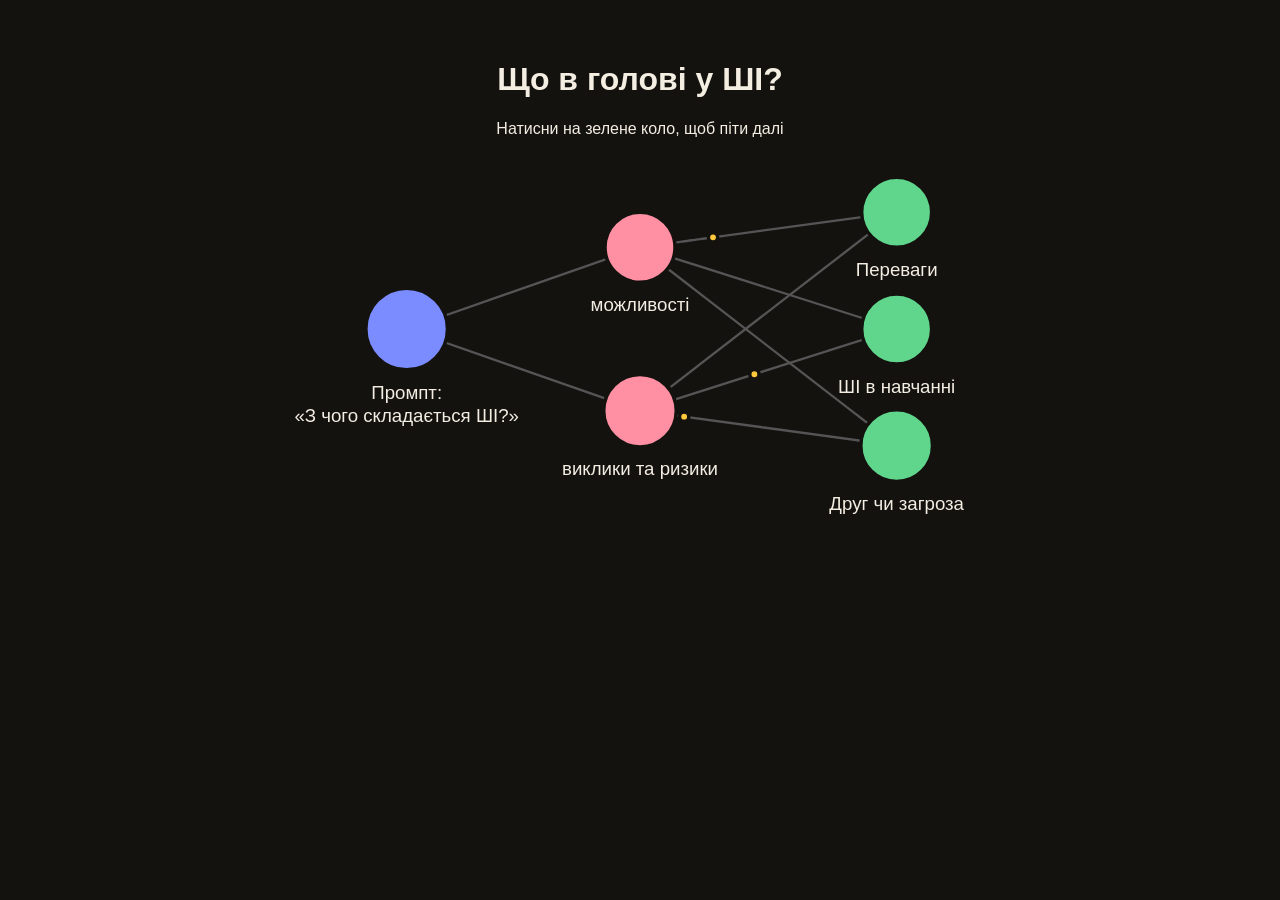
<file: index.html>
<!DOCTYPE html>
<html lang="uk">
<head>
    <meta charset="UTF-8">
    <meta name="viewport" content="width=device-width, initial-scale=1.0">
    <link rel="stylesheet" href="home.css">
    <title>Штучний інтелект</title>
    <script src="main.js" defer></script>
    <script src="network.js" defer></script>
</head>
<body>
    <header id="site-header"></header>
 
    <main>
        <h1>Що в голові у ШІ?</h1>
        <p>Натисни на зелене коло, щоб піти далі</p>
 
        <svg id="net" viewBox="0 0 600 320"></svg>
    </main>
 
    <footer id="site-footer"></footer>
</body>
</html>
</file>
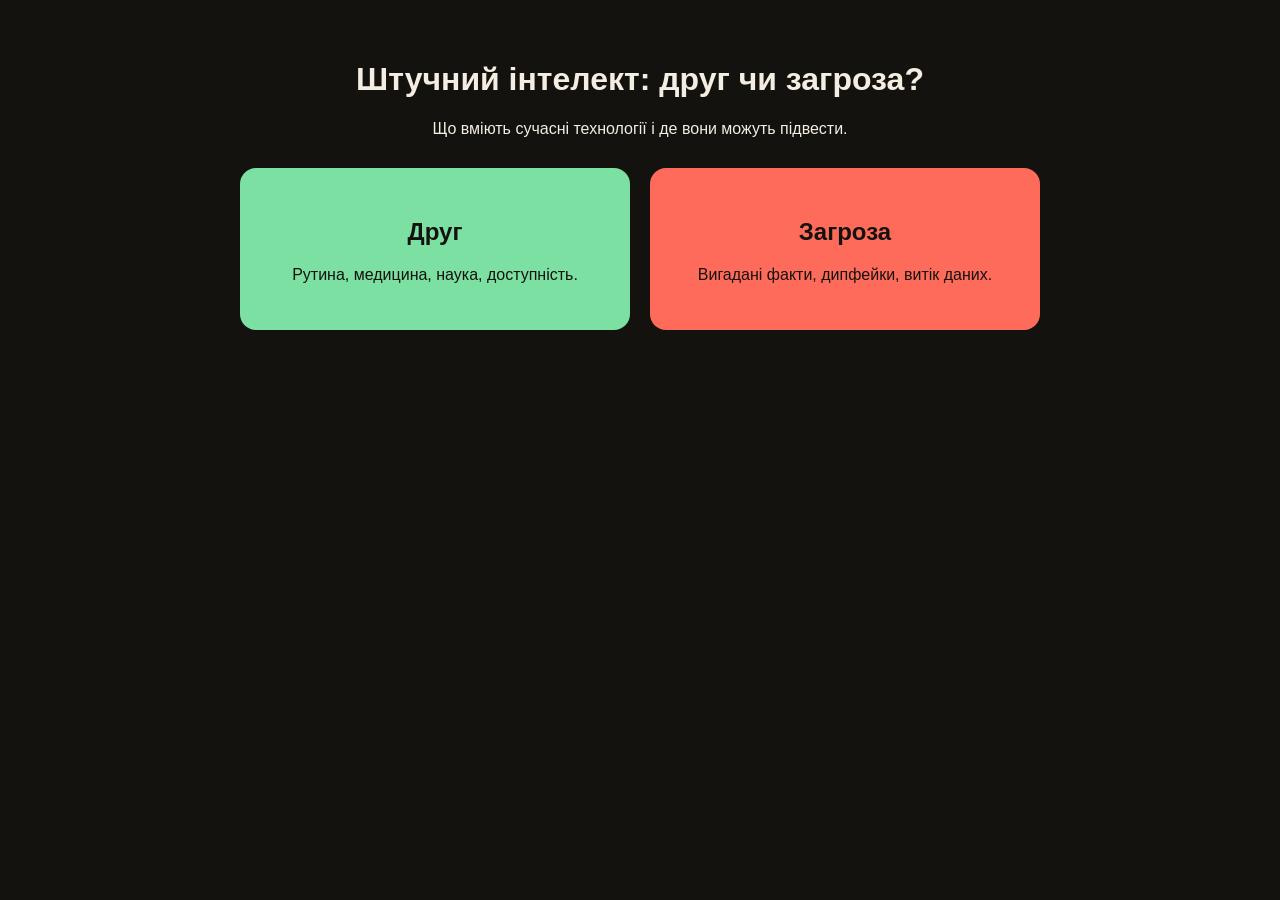
<file: friend or threat.html>
<!DOCTYPE html>
<html lang="uk">
<head>
    <meta charset="UTF-8">
    <meta name="viewport" content="width=device-width, initial-scale=1.0">
    <link rel="stylesheet" href="home.css">
    <title>Друг чи загроза?</title>
    <script src="main.js" defer></script>
</head>
<body>
    <header id="site-header"></header>
 
    <main>
        <h1>Штучний інтелект: друг чи загроза?</h1>
        <p>Що вміють сучасні технології і де вони можуть підвести.</p>
 
        <div class="two">
            <a class="card good" href="advantagesAI.html">
                <h2>Друг</h2>
                <p>Рутина, медицина, наука, доступність.</p>
            </a>
            <a class="card bad" href="risks.html">
                <h2>Загроза</h2>
                <p>Вигадані факти, дипфейки, витік даних.</p>
            </a>
        </div>
    </main>
 
    <footer id="site-footer"></footer>
</body>
</html>
</file>
<file: home.css>
body {
  margin: 0;
  min-height: 100vh;
  display: flex;
  flex-direction: column;
  background: #14120f;
  color: #f3ede2;
  font-family: Segoe UI, sans-serif;
}
 
main {
  flex: 1;
  text-align: center;
  padding: 40px 5%;
}
 
/* схема */
svg {
  width: 100%;
  max-width: 700px;
}
 
line {
  stroke: #555;
  stroke-width: 2;
}
 
circle {
  stroke: #14120f;
  stroke-width: 3;
  transform-box: fill-box;
  transform-origin: center;
  transition: transform 0.2s;
}
 
.blue { fill: #7a8cff; }
.pink { fill: #ff8fa3; }
.green { fill: #5fd68c; }
 
a:hover circle {
  transform: scale(1.2);
}
 
text {
  fill: #f3ede2;
  font-size: 16px;
  text-anchor: middle;
}
 
a:hover text {
  fill: #ffc83d;
}
 
/* друг чи загроза */
.two {
  display: flex;
  flex-wrap: wrap;
  gap: 20px;
  max-width: 800px;
  margin: 30px auto;
}
 
.card {
  flex: 1;
  min-width: 250px;
  padding: 30px;
  border-radius: 16px;
  color: #14120f;
  text-decoration: none;
}
 
.card:hover {
  transform: rotate(-1deg);
}
 
.good { background: #7be0a1; }
.bad { background: #ff6b5a; }
 
/* меню і футер */
.nav-menu {
  list-style: none;
  display: flex;
  justify-content: center;
  flex-wrap: wrap;
  gap: 25px;
  margin: 0;
  padding: 15px;
  border-bottom: 1px solid #333;
}
 
.nav-item a {
  color: #999;
  text-decoration: none;
  display: inline-block;
  padding-bottom: 4px;
  background: linear-gradient(#ffc83d, #ffc83d) no-repeat left bottom / 0 2px;
  transition: 0.3s;
}
 
.nav-item a:hover,
.nav-item a.active {
  color: #fff;
  background-size: 100% 2px;
}
 
.nav-item a:hover {
  transform: translateY(-2px);
}
 
.footer-inner {
  text-align: center;
  padding: 20px;
  border-top: 1px solid #333;
  color: #999;
}
 
.footer-title,
.footer-copy {
  margin: 5px;
}
</file>
